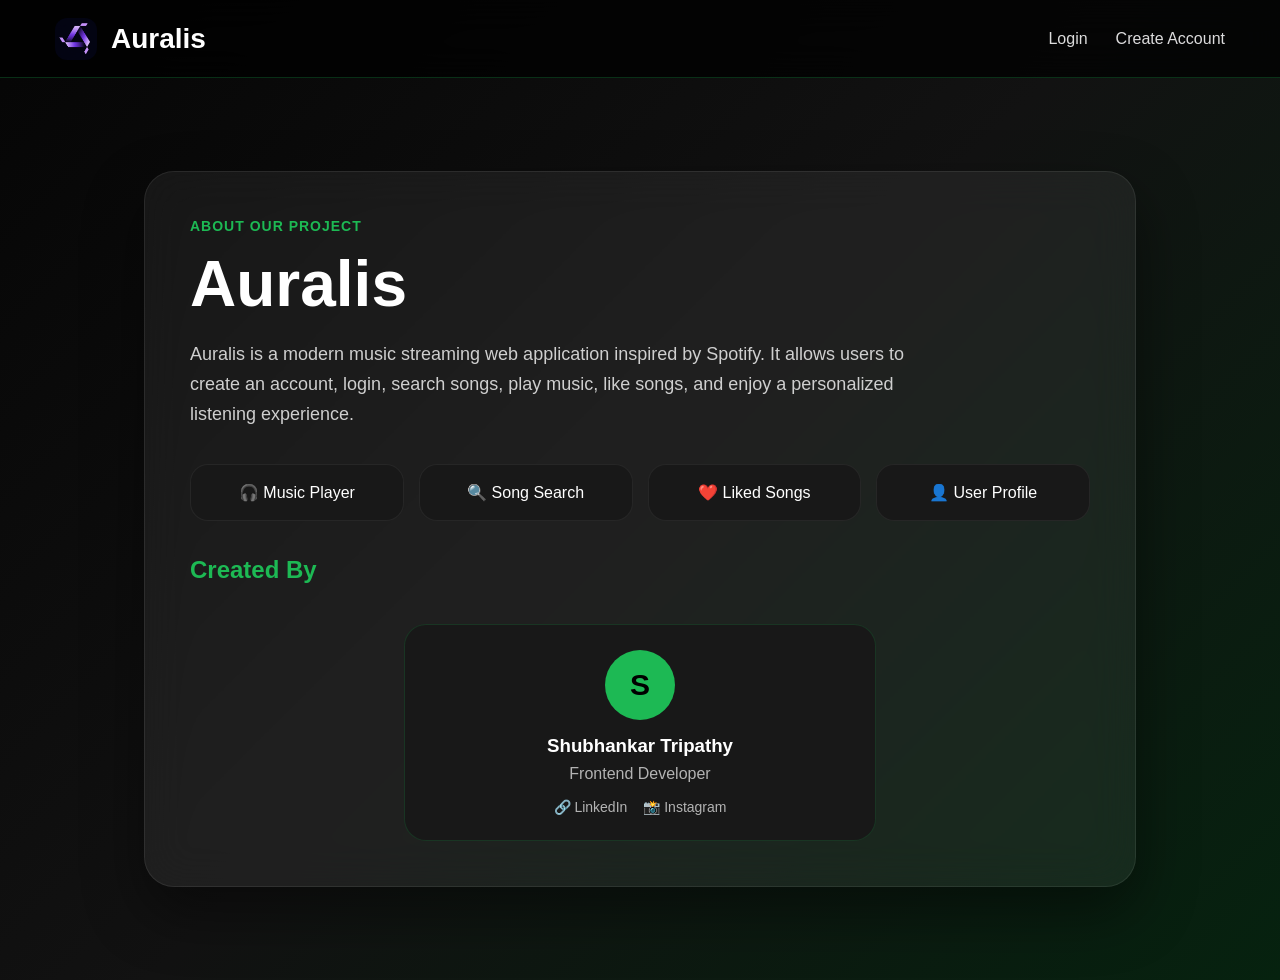
<file: html/about.html>
<!DOCTYPE html>
<html lang="en">
<head>
    <meta charset="UTF-8">
    <meta name="viewport" content="width=device-width, initial-scale=1.0">
    <title>About Auralis</title>
    <link rel="stylesheet" href="../css/about.css">
</head>

<body>

<nav>
    <div class="left">
        <img src="../banner/auralis.png" class="nav-logo">
        <h2>Auralis</h2>
    </div>

    <div class="right">
        <a href="login.html">Login</a>
        <a href="index.html">Create Account</a>
    </div>
</nav>

<section class="about-section">

    <div class="about-card">

        <span class="tag">About Our Project</span>

        <h1>Auralis</h1>

        <p class="desc">
            Auralis is a modern music streaming web application inspired by Spotify.
            It allows users to create an account, login, search songs, play music,
            like songs, and enjoy a personalized listening experience.
        </p>

        <div class="features">
            <div>🎧 Music Player</div>
            <div>🔍 Song Search</div>
            <div>❤️ Liked Songs</div>
            <div>👤 User Profile</div>
        </div>

        <div class="developers">
            <h2>Created By</h2>

            <div class="dev-grid">
                <div class="dev-card">
                    <div class="avatar">S</div>
                    <h3>Shubhankar Tripathy</h3>
                    <p>Frontend Developer</p>

                    <div class="dev-socials">
                        <a href="https://www.linkedin.com/in/shubhankartripathy?utm_source=share_via&utm_content=profile&utm_medium=member_ios" target="_blank" rel="noopener noreferrer">🔗 LinkedIn</a>
                        <a href="https://www.instagram.com/shubhankar_tripathy?stkn=MTh1NHAwdXkzcG9vNQ%3D%3D&utm_source=qr" target="_blank" rel="noopener noreferrer">📸 Instagram</a>
                    </div>
                </div>
            </div>
        </div>

    </div>

</section>

</body>
</html>
</file>
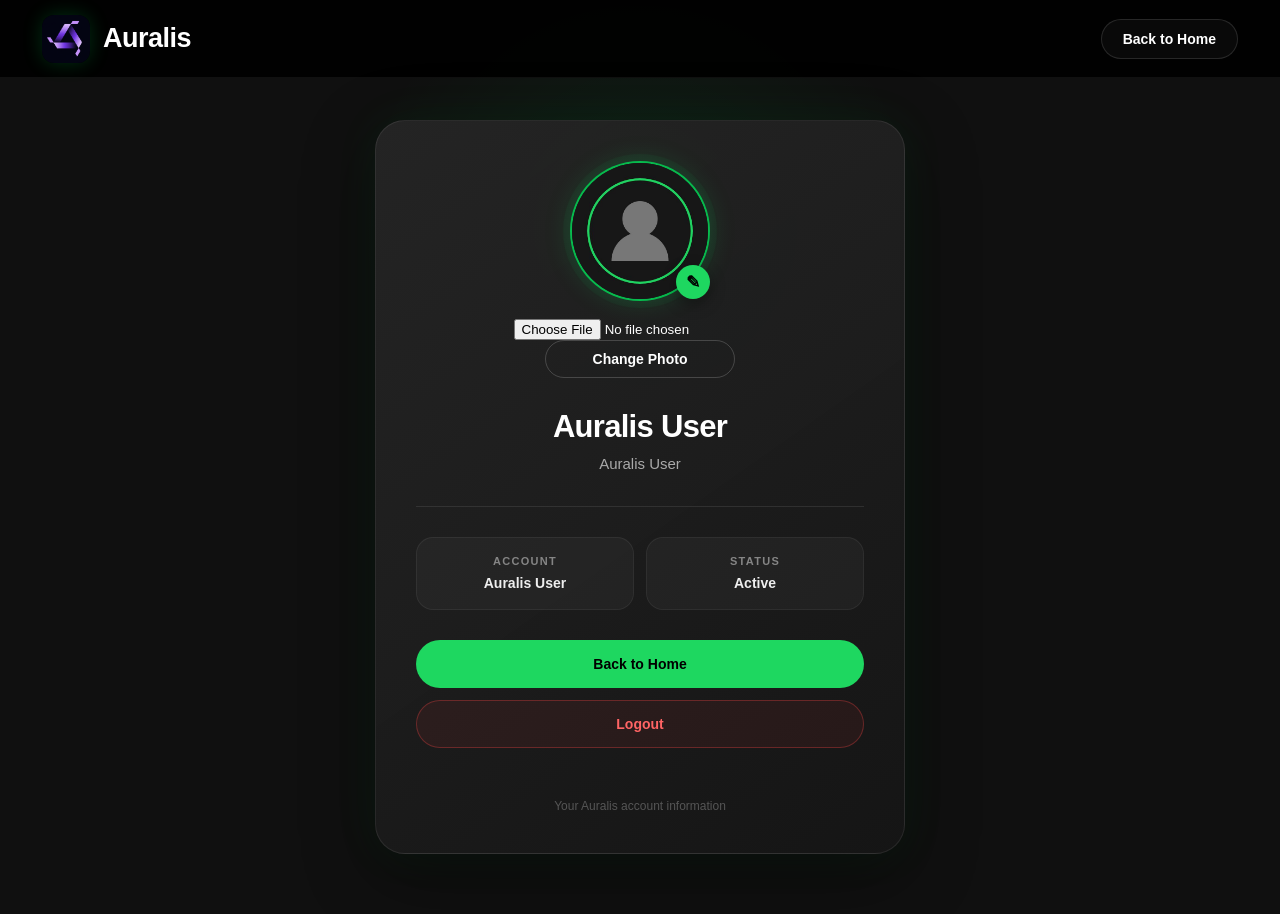
<file: html/profile.html>
<!DOCTYPE html>
<html lang="en">

<head>

    <meta charset="UTF-8">

    <meta
        name="viewport"
        content="width=device-width, initial-scale=1.0"
    >

    <title>Auralis Profile</title>

    <link
        rel="stylesheet"
        href="../css/profile.css"
    >

</head>


<body>


    <!-- =====================================================
         NAVBAR
    ====================================================== -->

    <header class="profile-navbar">

        <div class="navbar-brand">

            <img
                src="../banner/auralis.png"
                alt="Auralis"
                class="navbar-logo"
            >

            <span>Auralis</span>

        </div>


        <button
            type="button"
            class="nav-home-btn"
            onclick="goHome()"
        >
            Back to Home
        </button>

    </header>



    <!-- =====================================================
         PROFILE
    ====================================================== -->

    <main class="profile-page">


        <section class="profile-card">


            <!-- =================================================
                 PROFILE PHOTO
            ================================================== -->

            <div class="profile-photo-section">


                <div class="profile-photo-wrapper">

                    <img
                        id="profilePhoto"
                        class="profile-photo"
                        alt="Profile Photo"
                    >


                    <!-- Edit button -->

                    <label
                        for="photoInput"
                        class="photo-edit-btn"
                        title="Change profile photo"
                    >
                        ✎
                    </label>

                </div>


                <!-- Hidden file input -->

                <input
                    type="file"
                    id="photoInput"
                    accept="image/jpeg,image/png,image/webp"
                >


                <label
                    for="photoInput"
                    class="change-photo-btn"
                >
                    Change Photo
                </label>


                <p
                    id="photoMessage"
                    class="photo-message"
                ></p>


            </div>



            <!-- =================================================
                 USER INFORMATION
            ================================================== -->

            <div class="profile-information">

                <h1 id="profileName">
                    Auralis User
                </h1>

                <p id="profileEmail">
                    Loading...
                </p>

            </div>



            <!-- =================================================
                 DIVIDER
            ================================================== -->

            <div class="profile-divider"></div>



            <!-- =================================================
                 ACCOUNT INFO
            ================================================== -->

            <div class="account-info">

                <div class="info-box">

                    <span class="info-label">
                        ACCOUNT
                    </span>

                    <strong>
                        Auralis User
                    </strong>

                </div>


                <div class="info-box">

                    <span class="info-label">
                        STATUS
                    </span>

                    <strong id="accountStatus">
                        Active
                    </strong>

                </div>

            </div>



            <!-- =================================================
                 BUTTONS
            ================================================== -->

            <div class="profile-actions">


                <button
                    type="button"
                    class="back-home-btn"
                    onclick="goHome()"
                >
                    Back to Home
                </button>


                <button
                    type="button"
                    class="logout-btn"
                    id="logoutBtn"
                >
                    Logout
                </button>


            </div>


            <p
                id="statusMessage"
                class="status-message"
            ></p>


            <p class="profile-footer-text">
                Your Auralis account information
            </p>


        </section>

    </main>



    <!-- =====================================================
         PROFILE JAVASCRIPT
    ====================================================== -->

    <script src="../js/profile.js"></script>

</body>

</html>
</file>
<file: css/about.css>
body{
    margin:0;
    min-height:100vh;
    background:linear-gradient(135deg,#050505,#121212,#06220f);
    color:white;
    font-family:Arial,sans-serif;
}

nav{
    height:78px;
    display:flex;
    justify-content:space-between;
    align-items:center;
    padding:0 55px;
    background:rgba(0,0,0,0.72);
    backdrop-filter:blur(18px);
    border-bottom:1px solid rgba(29,185,84,0.25);
    box-sizing:border-box;
}

.left{
    display:flex;
    align-items:center;
    gap:14px;
}

.nav-logo{
    width:42px;
    height:42px;
    border-radius:12px;
    object-fit:cover;
}

.left h2{
    font-size:28px;
    margin:0;
}

.right{
    display:flex;
    gap:28px;
}

.right a{
    color:#dcdcdc;
    text-decoration:none;
    font-size:16px;
    transition:0.3s;
}

.right a:hover{
    color:#1DB954;
}

.about-section{
    min-height:calc(100vh - 78px);
    display:flex;
    justify-content:center;
    align-items:center;
    padding:40px 20px;
}

.about-card{
    width:900px;
    padding:45px;
    border-radius:30px;
    background:rgba(255,255,255,0.06);
    backdrop-filter:blur(22px);
    border:1px solid rgba(255,255,255,0.08);
    box-shadow:0 25px 60px rgba(0,0,0,0.45);
}

.tag{
    color:#1DB954;
    font-size:14px;
    font-weight:700;
    letter-spacing:1px;
    text-transform:uppercase;
}

.about-card h1{
    font-size:64px;
    margin:12px 0;
}

.desc{
    max-width:760px;
    color:#cfcfcf;
    font-size:18px;
    line-height:30px;
}

.features{
    display:grid;
    grid-template-columns:repeat(4,1fr);
    gap:15px;
    margin:35px 0;
}

.features div{
    background:#181818;
    padding:18px;
    border-radius:18px;
    text-align:center;
    border:1px solid rgba(255,255,255,0.06);
}

.developers h2{
    margin-top:35px;
    color:#1DB954;
}

.dev-grid{
    display:flex;
    flex-wrap:wrap;
    justify-content:center;
    gap:22px;
    margin-top:40px;
}

.dev-card{
    width:420px;
    background:#181818;
    padding:25px;
    border-radius:22px;
    text-align:center;
    border:1px solid rgba(29,185,84,0.18);
}

.avatar{
    width:70px;
    height:70px;
    border-radius:50%;
    background:#1DB954;
    color:black;
    display:flex;
    justify-content:center;
    align-items:center;
    font-size:30px;
    font-weight:800;
    margin:0 auto 15px;
}

.dev-card h3{
    margin:8px 0;
}

.dev-card p{
    color:#b3b3b3;
    margin:0;
}

.dev-socials{
    display:flex;
    justify-content:center;
    gap:16px;
    margin-top:16px;
}

.dev-socials a{
    color:#b3b3b3;
    text-decoration:none;
    font-size:14px;
    transition:0.3s ease;
}

.dev-socials a:hover{
    color:#1DB954;
}
</file>
<file: css/profile.css>
/* =========================================================
   AURALIS PROFILE
   Professional Dark Glass UI
========================================================= */


/* =========================================================
   RESET
========================================================= */

* {
    margin: 0;
    padding: 0;
    box-sizing: border-box;
}


html {
    scroll-behavior: smooth;
}


body {

    min-height: 100vh;

    background:
        radial-gradient(
            circle at 50% 25%,
            rgba(0, 255, 100, 0.07),
            transparent 30%
        ),
        #101010;

    color: #ffffff;

    font-family:
        Arial,
        Helvetica,
        sans-serif;

}


/* =========================================================
   NAVBAR
========================================================= */

.profile-navbar {

    width: 100%;

    height: 78px;

    display: flex;

    align-items: center;

    justify-content: space-between;

    padding: 0 42px;

    background: rgba(0, 0, 0, 0.92);

    border-bottom:
        1px solid rgba(255, 255, 255, 0.06);

}


/* =========================================================
   BRAND
========================================================= */

.navbar-brand {

    display: flex;

    align-items: center;

    gap: 13px;

}


.navbar-logo {

    width: 48px;

    height: 48px;

    object-fit: contain;

    border-radius: 12px;

    box-shadow:
        0 0 20px rgba(0, 255, 100, 0.18);

}


.navbar-brand span {

    font-size: 27px;

    font-weight: 700;

    letter-spacing: -0.5px;

}


/* =========================================================
   NAV HOME BUTTON
========================================================= */

.nav-home-btn {

    padding: 11px 21px;

    border-radius: 24px;

    border:
        1px solid rgba(255, 255, 255, 0.12);

    background:
        rgba(255, 255, 255, 0.035);

    color: #ffffff;

    font-size: 14px;

    font-weight: 600;

    cursor: pointer;

    transition: 0.25s ease;

}


.nav-home-btn:hover {

    background:
        rgba(255, 255, 255, 0.08);

    border-color:
        rgba(255, 255, 255, 0.22);

    transform: translateY(-1px);

}


/* =========================================================
   PAGE
========================================================= */

.profile-page {

    min-height:
        calc(100vh - 78px);

    display: flex;

    justify-content: center;

    align-items: flex-start;

    padding:
        42px 20px 60px;

}


/* =========================================================
   PROFILE CARD
========================================================= */

.profile-card {

    width: 100%;

    max-width: 530px;

    padding: 40px;

    border-radius: 30px;

    background:
        linear-gradient(
            145deg,
            rgba(38, 38, 38, 0.92),
            rgba(22, 22, 22, 0.96)
        );

    border:
        1px solid rgba(255, 255, 255, 0.08);

    box-shadow:
        0 20px 70px rgba(0, 0, 0, 0.45),
        0 0 45px rgba(0, 255, 100, 0.07);

}


/* =========================================================
   PHOTO SECTION
========================================================= */

.profile-photo-section {

    display: flex;

    flex-direction: column;

    align-items: center;

}


/* =========================================================
   PHOTO WRAPPER
========================================================= */

.profile-photo-wrapper {

    position: relative;

    width: 140px;

    height: 140px;

    margin-bottom: 18px;

}


/* =========================================================
   PROFILE PHOTO
========================================================= */

.profile-photo {

    width: 140px;

    height: 140px;

    display: block;

    object-fit: cover;

    border-radius: 50%;

    background: #181818;

    border:
        2px solid rgba(0, 255, 100, 0.7);

    box-shadow:
        0 0 0 7px rgba(0, 255, 100, 0.04),
        0 0 28px rgba(0, 255, 100, 0.15);

}


/* =========================================================
   PHOTO EDIT BUTTON
========================================================= */

.photo-edit-btn {

    position: absolute;

    right: 0;

    bottom: 2px;

    width: 34px;

    height: 34px;

    display: flex;

    align-items: center;

    justify-content: center;

    border-radius: 50%;

    background: #1ed760;

    color: #000000;

    font-size: 17px;

    font-weight: 700;

    cursor: pointer;

    box-shadow:
        0 5px 15px rgba(0, 0, 0, 0.35);

    transition: 0.2s ease;

}


.photo-edit-btn:hover {

    transform: scale(1.08);

    background: #20e866;

}


/* =========================================================
   CHANGE PHOTO
========================================================= */

.change-photo-btn {

    min-width: 190px;

    padding: 10px 22px;

    text-align: center;

    border-radius: 22px;

    border:
        1px solid rgba(255, 255, 255, 0.18);

    color: #ffffff;

    font-size: 14px;

    font-weight: 600;

    cursor: pointer;

    transition: 0.25s ease;

}


.change-photo-btn:hover {

    background:
        rgba(255, 255, 255, 0.07);

    border-color:
        rgba(255, 255, 255, 0.3);

}


/* =========================================================
   PHOTO MESSAGE
========================================================= */

.photo-message {

    min-height: 18px;

    margin-top: 9px;

    color: #1ed760;

    font-size: 12px;

}


/* =========================================================
   INFORMATION
========================================================= */

.profile-information {

    text-align: center;

    margin-top: 4px;

}


.profile-information h1 {

    margin-top: 0;

    font-size: 31px;

    font-weight: 700;

    letter-spacing: -0.7px;

}


.profile-information p {

    margin-top: 10px;

    color: #a9a9a9;

    font-size: 15px;

}


/* =========================================================
   DIVIDER
========================================================= */

.profile-divider {

    width: 100%;

    height: 1px;

    margin:
        34px 0 30px;

    background:
        rgba(255, 255, 255, 0.09);

}


/* =========================================================
   ACCOUNT INFO
========================================================= */

.account-info {

    display: grid;

    grid-template-columns:
        1fr 1fr;

    gap: 12px;

}


.info-box {

    padding: 17px;

    text-align: center;

    border-radius: 17px;

    background:
        rgba(255, 255, 255, 0.035);

    border:
        1px solid rgba(255, 255, 255, 0.06);

}


.info-label {

    display: block;

    margin-bottom: 7px;

    color: #858585;

    font-size: 11px;

    font-weight: 700;

    letter-spacing: 1.3px;

}


.info-box strong {

    color: #eeeeee;

    font-size: 14px;

}


/* =========================================================
   ACTIONS
========================================================= */

.profile-actions {

    display: flex;

    flex-direction: column;

    gap: 12px;

    margin-top: 30px;

}


/* =========================================================
   BACK HOME
========================================================= */

.back-home-btn {

    width: 100%;

    height: 48px;

    border: none;

    border-radius: 25px;

    background: #1ed760;

    color: #000000;

    font-size: 14px;

    font-weight: 700;

    cursor: pointer;

    transition: 0.25s ease;

}


.back-home-btn:hover {

    background: #20e866;

    transform: translateY(-1px);

    box-shadow:
        0 8px 22px rgba(30, 215, 96, 0.15);

}


/* =========================================================
   LOGOUT
========================================================= */

.logout-btn {

    width: 100%;

    height: 48px;

    border-radius: 25px;

    border:
        1px solid rgba(255, 70, 70, 0.3);

    background:
        rgba(255, 60, 60, 0.07);

    color: #ff6464;

    font-size: 14px;

    font-weight: 700;

    cursor: pointer;

    transition: 0.25s ease;

}


.logout-btn:hover {

    background:
        rgba(255, 60, 60, 0.14);

    border-color:
        rgba(255, 70, 70, 0.5);

}


.logout-btn:disabled {

    opacity: 0.6;

    cursor: not-allowed;

}


/* =========================================================
   STATUS MESSAGE
========================================================= */

.status-message {

    min-height: 18px;

    margin-top: 17px;

    text-align: center;

    color: #1ed760;

    font-size: 13px;

}


.status-message.error {

    color: #ff6464;

}


/* =========================================================
   FOOTER
========================================================= */

.profile-footer-text {

    margin-top: 16px;

    text-align: center;

    color: #555555;

    font-size: 12px;

}


/* =========================================================
   RESPONSIVE
========================================================= */

@media (max-width: 600px) {

    .profile-navbar {

        height: 70px;

        padding: 0 18px;

    }


    .navbar-logo {

        width: 42px;

        height: 42px;

    }


    .navbar-brand span {

        font-size: 23px;

    }


    .nav-home-btn {

        padding: 9px 14px;

        font-size: 12px;

    }


    .profile-page {

        padding:
            25px 15px 40px;

    }


    .profile-card {

        padding: 30px 22px;

        border-radius: 24px;

    }


    .profile-information h1 {

        font-size: 26px;

    }


    .account-info {

        grid-template-columns: 1fr;

    }

}
</file>
